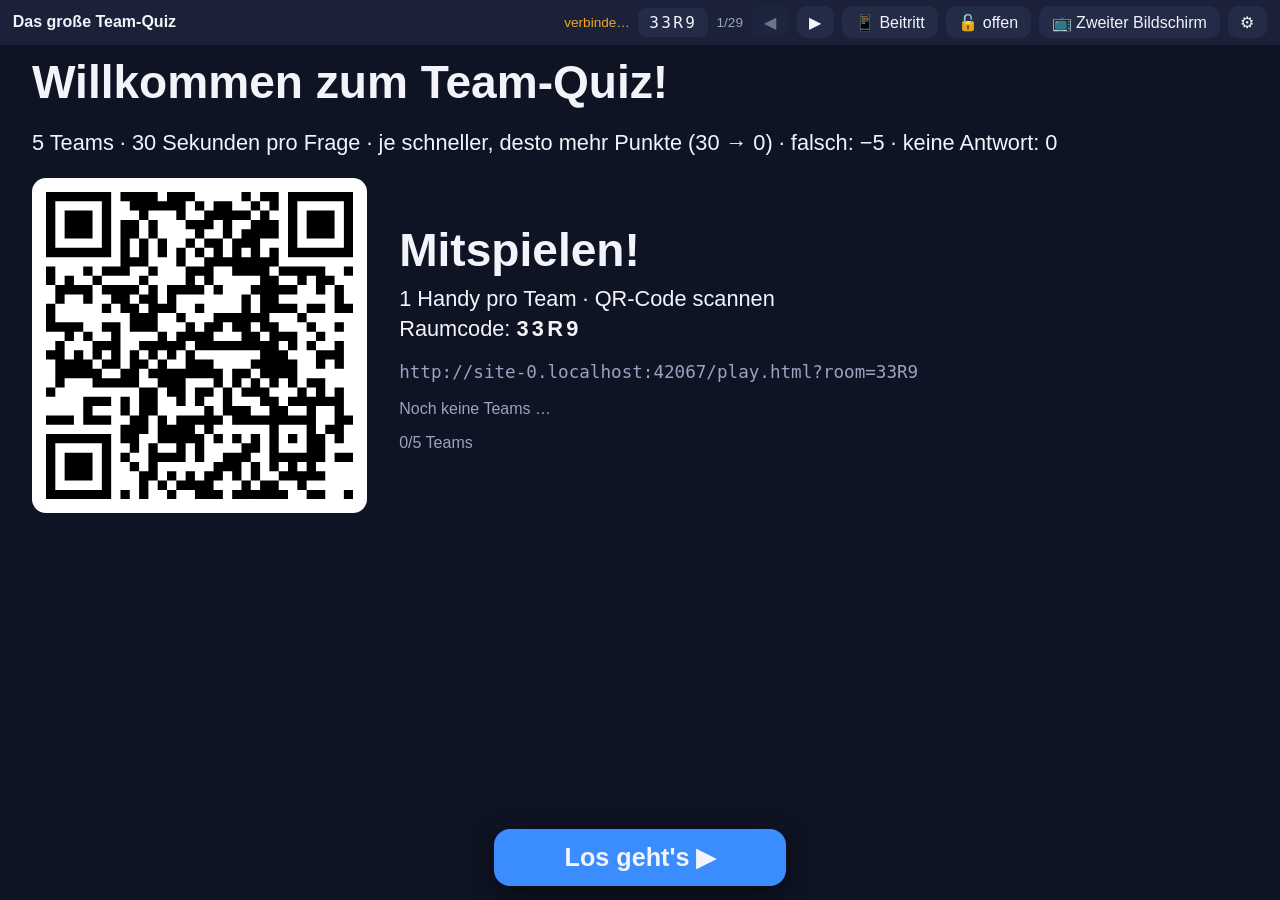
<file: index.html>
<!doctype html>
<html lang="de">
<head>
<meta charset="utf-8">
<meta name="robots" content="noindex">
<title>Team-Quiz</title>
<script>location.replace("host.html");</script>
<meta http-equiv="refresh" content="0; url=host.html">
</head>
<body></body>
</html>
</file>
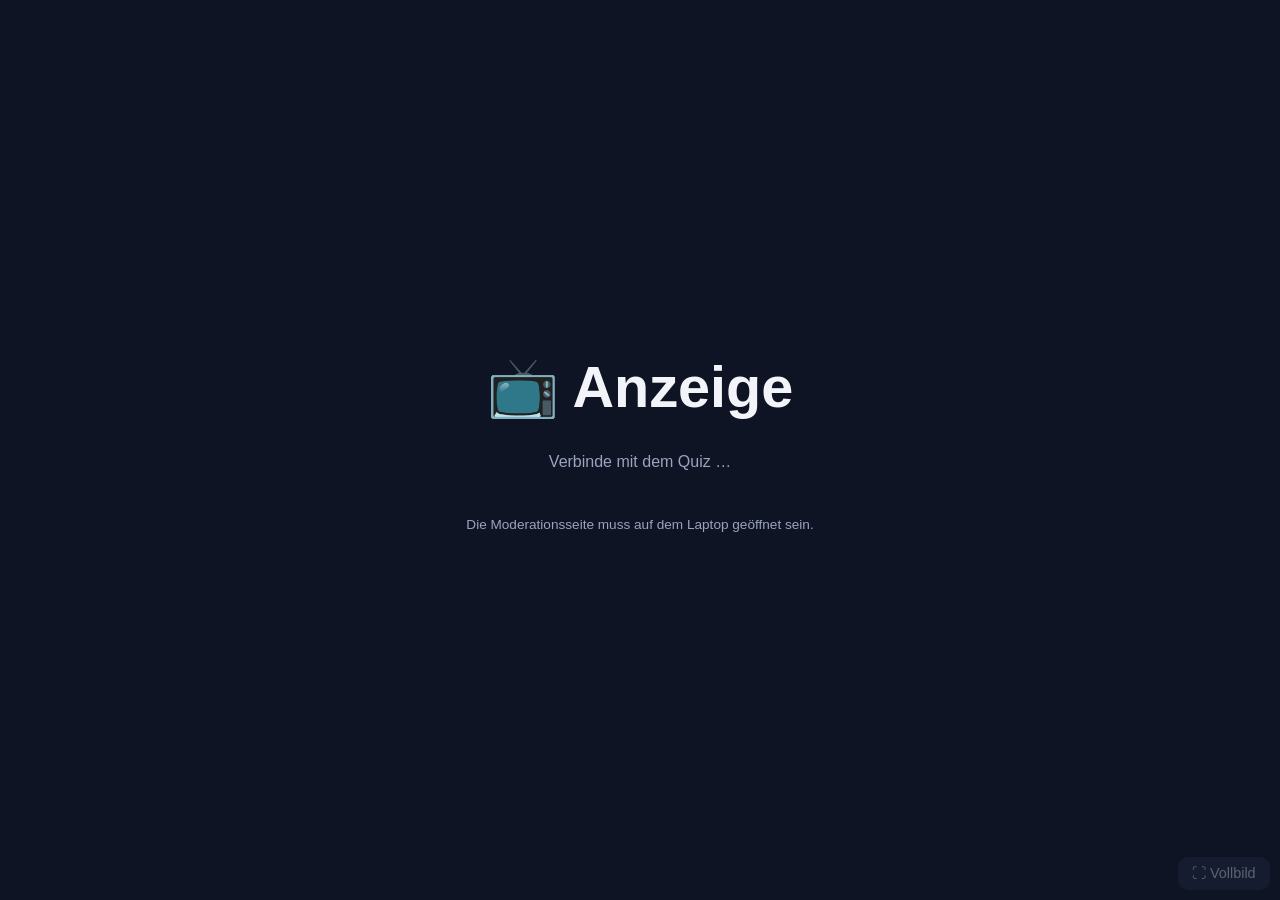
<file: tablet/index.html>
<!doctype html>
<html lang="de">
<head>
<meta charset="utf-8">
<meta name="robots" content="noindex">
<meta name="viewport" content="width=device-width, initial-scale=1, maximum-scale=1, user-scalable=no">
<meta name="theme-color" content="#0f1424">
<meta name="apple-mobile-web-app-capable" content="yes">
<base href="../">
<title>Team-Quiz · Anzeige</title>
<link rel="stylesheet" href="style.css?v=20261112205350">
<style>
  html, body { height: 100%; overflow: hidden; }
  #stage { height: 100vh; }
  /* Moderations-Elemente ausblenden */
  #stage .nextbar, #stage .controls, #stage .award { display: none !important; }
  #wait { position: fixed; inset: 0; display: flex; align-items: center; justify-content: center; flex-direction: column; gap: 1rem; text-align: center; padding: 2rem; }
  #fs { position: fixed; right: 10px; bottom: 10px; opacity: .35; font-size: .9rem; }
  /* Tablet ist schmaler als der Beamer: Schriften an die Breite koppeln, aber nicht zu klein */
  @media (max-width: 1300px) {
    .question { font-size: max(1.5rem, 3.2vw); } .answer { font-size: max(1.05rem, 2vw); }
    .bigtitle { font-size: max(2rem, 4.5vw); } .bigtext { font-size: max(1.1rem, 2.2vw); }
    .category { font-size: max(.9rem, 1.6vw); } .explain { font-size: max(1rem, 1.8vw); }
    .crow { grid-template-columns: 140px 1fr 150px; font-size: max(1rem, 1.8vw); }
    .podium li { font-size: max(1.2rem, 2.6vw); }
  }
</style>
</head>
<body>
<div class="stage" id="stage"></div>
<div id="wait"><div class="bigtitle">📺 Anzeige</div><p class="muted" id="status">Verbinde mit dem Quiz …</p><p class="muted small">Die Moderationsseite muss auf dem Laptop geöffnet sein.</p></div>
<button id="fs">⛶ Vollbild</button>
<script src="vendor/firebase-app-compat.js?v=20261112205350"></script>
<script src="vendor/firebase-database-compat.js?v=20261112205350"></script>
<script src="common.js?v=20261112205350"></script>
<script src="net.js?v=20261112205350"></script>
<script>
(() => {
  const $ = id => document.getElementById(id);
  let peer = null, conn = null, lastAnimAt = 0, animUntil = 0, retryT = null;
  function status(t) { $("status").textContent = t; }
  function retry() { clearTimeout(retryT); retryT = setTimeout(connect, 3000); }
  function connect() {
    if (conn && conn.open) return;
    if (!peer || peer.destroyed) {
      peer = new Peer(TQ.peerOptions);
      peer.on("open", openConn);
      peer.on("disconnected", () => setTimeout(() => { if (!peer.destroyed && peer.disconnected) peer.reconnect(); }, 1500));
      peer.on("error", e => { status(e.type === "peer-unavailable" ? "Moderationsseite nicht gefunden – ist sie auf dem Laptop offen?" : "Verbindungsfehler: " + e.type); retry(); });
    } else if (peer.open) openConn(); else if (peer.disconnected) peer.reconnect();
  }
  function openConn() {
    if (conn) { try { conn.close(); } catch {} }
    const c = peer.connect(TQ.PEER_PREFIX + "display", { reliable: true });
    conn = c;
    const t = setTimeout(() => { if (!c.open) { try { c.close(); } catch {} retry(); } }, 10000);
    c.on("open", () => { clearTimeout(t); status("Verbunden – warte auf Inhalt …"); });
    c.on("data", d => {
      if (!d || d.t !== "mirror") return;
      $("wait").style.display = "none";
      const st = $("stage"), now = performance.now();
      const fresh = d.animAt !== lastAnimAt;
      // Während einer Einblend-Animation nicht neu aufbauen (sonst ruckelt sie)
      if (!fresh && now < animUntil) { pending = d; return; }
      apply(d, fresh);
    });
    c.on("close", () => { if (conn === c) { $("wait").style.display = ""; status("Verbindung getrennt – verbinde neu …"); retry(); } });
    c.on("error", retry);
  }
  let pending = null;
  function apply(d, fresh) {
    const st = $("stage");
    st.innerHTML = d.html;
    st.classList.remove("anim-item", "anim-answers", "anim-reveal");
    if (fresh) {
      lastAnimAt = d.animAt;
      if (d.anim) { void st.offsetWidth; st.classList.add("anim-" + d.anim); animUntil = performance.now() + 900; }
      st.scrollTop = 0;
    }
    pending = null;
  }
  setInterval(() => { if (pending && performance.now() >= animUntil) apply(pending, false); }, 100);
  $("fs").onclick = () => { const el = document.documentElement; (el.requestFullscreen || el.webkitRequestFullscreen || (() => {})).call(el); };
  async function wake() { try { if (navigator.wakeLock && document.visibilityState === "visible") await navigator.wakeLock.request("screen"); } catch {} }
  document.addEventListener("visibilitychange", () => { wake(); if (document.visibilityState === "visible") connect(); });
  wake();
  connect();
})();
</script>
</body>
</html>
</file>
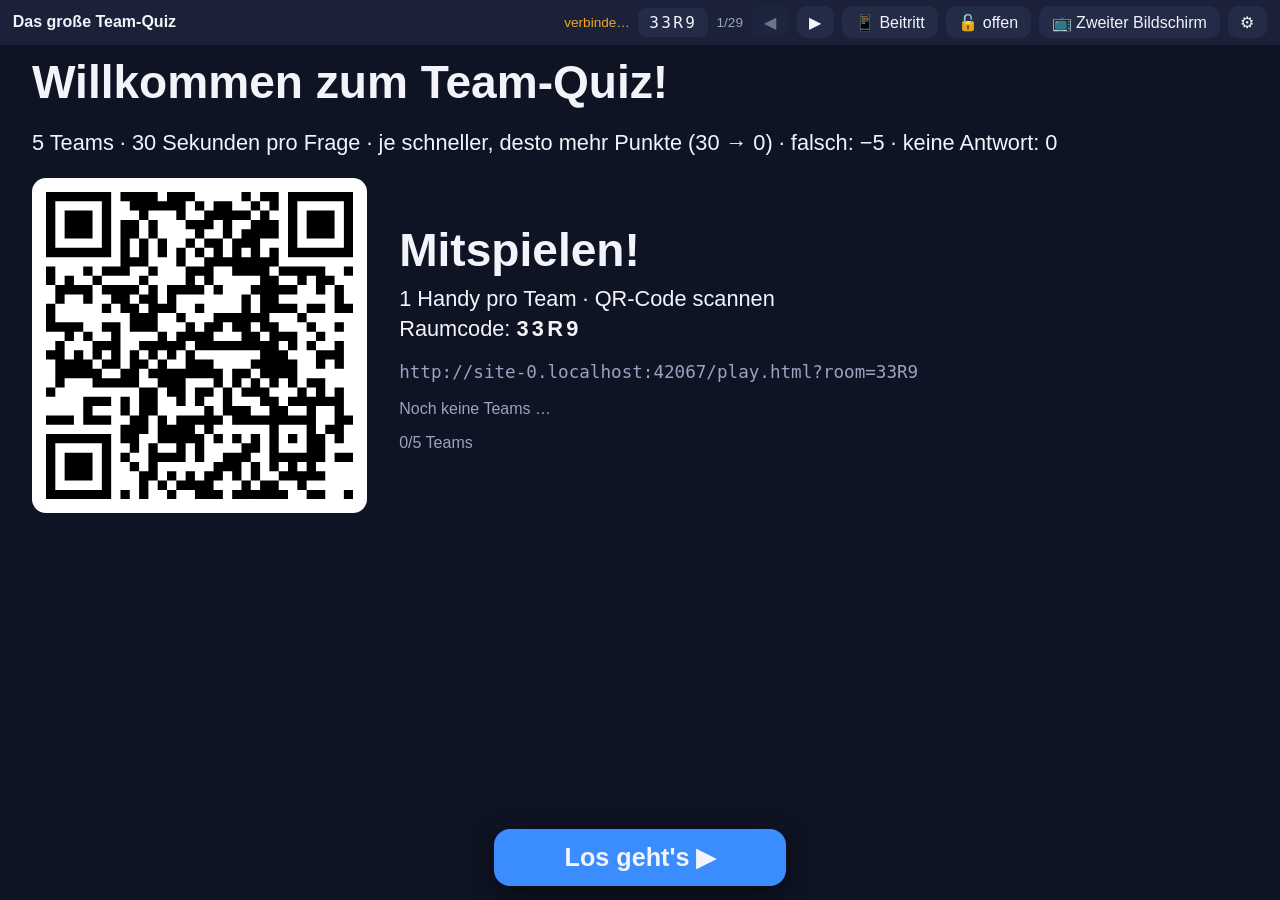
<file: host.html>
<!doctype html>
<html lang="de">
<head>
<meta charset="utf-8">
<meta name="robots" content="noindex">
<meta name="viewport" content="width=device-width, initial-scale=1">
<title>Team-Quiz · Moderation</title>
<link rel="stylesheet" href="style.css?v=20261112205350">
</head>
<body>
<div class="host">
  <div class="topbar">
    <span class="title" id="title">Team-Quiz</span>
    <span class="muted small" id="net">verbinde…</span>
    <span class="code" id="code" title="Raumcode"></span>
    <span class="muted small" id="pos"></span>
    <button id="bPrev" title="Zurück (←)">◀</button>
    <button id="bNext" title="Weiter (→)">▶</button>
    <button id="bJoin" title="QR-Code / Beitritt anzeigen">📱 Beitritt</button>
    <button id="bLock" title="Neue Teams sperren/erlauben"></button>
    <button id="bRemote" title="QR-Code für ein Tablet als zweiten Bildschirm (ohne Lösungen, ohne Steuerung)">📺 Zweiter Bildschirm</button>
    <button id="bAdmin" title="Teams bearbeiten / Punkte korrigieren">⚙︎</button>
  </div>
  <div class="main">
    <div class="stage" id="stage"></div>
    <div class="side" id="side">
      <div class="score"><h3>Teams verwalten</h3><ol id="scoreList"></ol></div>
      <div id="adminBox" class="hidden">
        <div class="controls">
          <button id="bResetItem">Aktuelle Frage zurücksetzen</button>
          <button id="bResetScores">Alle Punkte zurücksetzen</button>
          <button id="bResetAll" class="bad">Komplett neu (neuer Code)</button>
        </div>
        <p class="muted small">Tastatur: → weiter, ← zurück, Leertaste = Start/Auflösen, N = Notizen, Q = Beitritt.</p>
      </div>
      <div id="notes" class="notes hidden"></div>
    </div>
  </div>
</div>
<script src="vendor/firebase-app-compat.js?v=20261112205350"></script>
<script src="vendor/firebase-database-compat.js?v=20261112205350"></script>
<script src="vendor/qrcode.js?v=20261112205350"></script>
<script src="common.js?v=20261112205350"></script>
<script src="net.js?v=20261112205350"></script>
<script src="questions.js?v=20261112205350"></script>
<script src="host.js?v=20261112205350"></script>
</body>
</html>
</file>
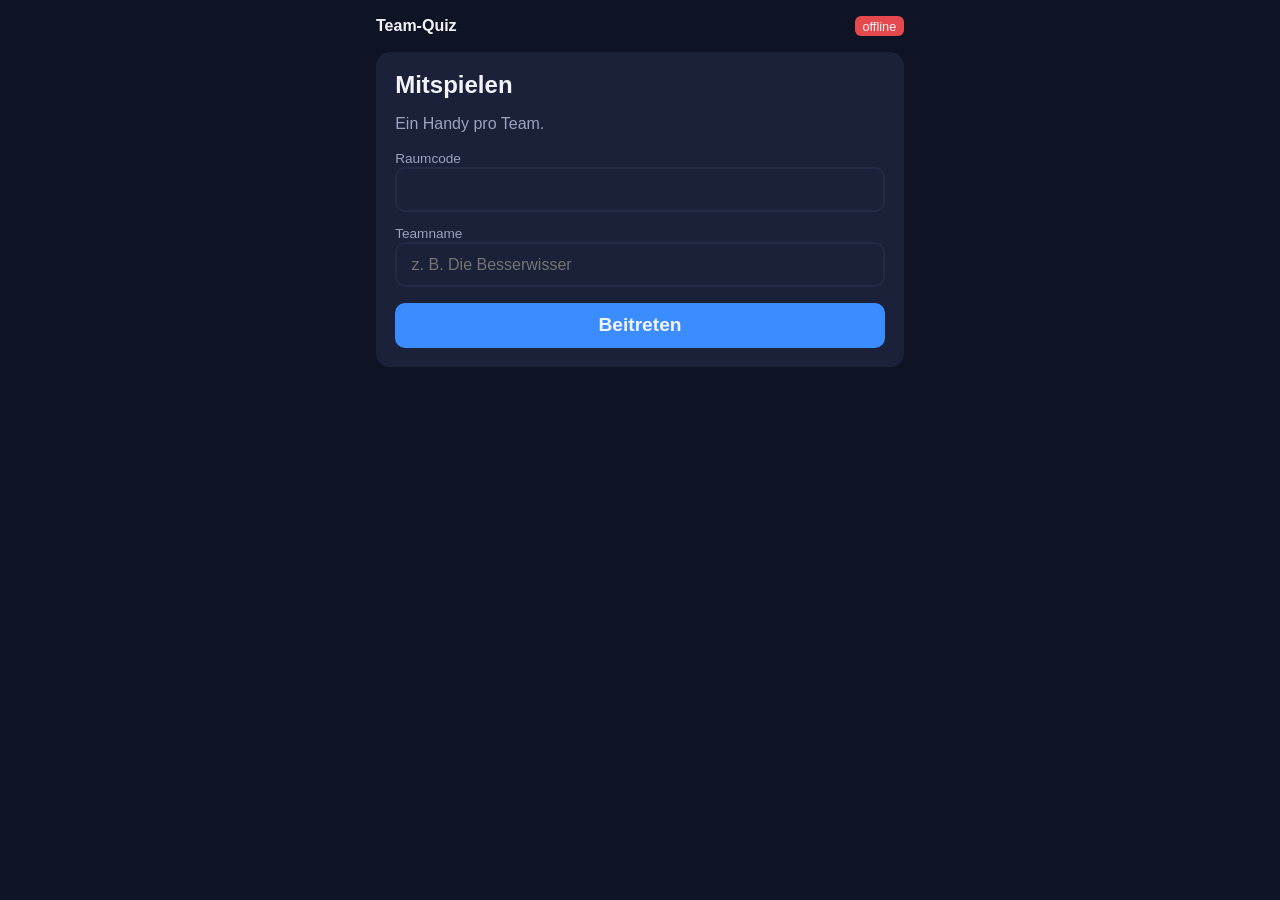
<file: play.html>
<!doctype html>
<html lang="de">
<head>
<meta charset="utf-8">
<meta name="viewport" content="width=device-width, initial-scale=1, maximum-scale=1, user-scalable=no">
<meta name="theme-color" content="#0f1424">
<title>Team-Quiz</title>
<link rel="stylesheet" href="style.css?v=20261112205350">
</head>
<body>
<div class="player">
  <header>
    <span class="team" id="team">Team-Quiz</span>
    <span class="conn off" id="conn">offline</span>
    <span class="sc" id="sc" style="display:none"></span>
  </header>
  <div id="view"></div>
</div>
<script src="vendor/firebase-app-compat.js?v=20261112205350"></script>
<script src="vendor/firebase-database-compat.js?v=20261112205350"></script>
<script src="common.js?v=20261112205350"></script>
<script src="net.js?v=20261112205350"></script>
<script src="play.js?v=20261112205350"></script>
</body>
</html>
</file>
<file: style.css>
:root {
  --bg: #0f1424;
  --panel: #1a2138;
  --panel2: #232b47;
  --text: #f2f4fa;
  --muted: #9aa3bf;
  --accent: #3b8cff;
  --ok: #2fbf71;
  --bad: #e5484d;
  --warn: #f5a524;
  --A: #e5484d;
  --B: #3b8cff;
  --C: #f5a524;
  --D: #2fbf71;
}
* { box-sizing: border-box; }
html, body { margin: 0; height: 100%; }
body {
  background: var(--bg);
  color: var(--text);
  font-family: -apple-system, BlinkMacSystemFont, "Segoe UI", Roboto, Helvetica, Arial, sans-serif;
  -webkit-tap-highlight-color: transparent;
}
button {
  font: inherit; color: inherit; cursor: pointer;
  border: 0; border-radius: 10px; padding: .6em 1em;
  background: var(--panel2);
}
button:hover:not(:disabled) { filter: brightness(1.15); }
button:disabled { opacity: .4; cursor: default; }
button.primary { background: var(--accent); font-weight: 600; }
button.ok { background: var(--ok); }
button.bad { background: var(--bad); }
input {
  font: inherit; padding: .7em .9em; border-radius: 10px; border: 2px solid var(--panel2);
  background: var(--panel); color: var(--text); width: 100%;
}
.muted { color: var(--muted); }
.hidden { display: none !important; }
.letter { display: inline-flex; align-items: center; justify-content: center; width: 1.7em; height: 1.7em; border-radius: 8px; font-weight: 800; background: rgba(0,0,0,.25); flex: none; }
.cA { background: var(--A); } .cB { background: var(--B); } .cC { background: var(--C); } .cD { background: var(--D); }

/* ---------- Host ---------- */
.host { display: grid; grid-template-rows: auto 1fr; height: 100vh; }
.topbar { display: flex; gap: .5rem; align-items: center; padding: .6rem 1rem; background: var(--panel); flex-wrap: wrap; }
.topbar .title { font-weight: 700; margin-right: auto; }
.topbar .code { font-family: ui-monospace, Menlo, monospace; background: var(--panel2); padding: .3em .7em; border-radius: 8px; letter-spacing: .15em; }
.main { display: grid; grid-template-columns: 1fr 340px; min-height: 0; }
.stage { padding: 2.5vw 3vw; overflow: auto; display: flex; flex-direction: column; gap: 1.5rem; }
.side { background: var(--panel); padding: 1rem; overflow: auto; display: flex; flex-direction: column; gap: 1rem; }
.category { color: var(--warn); font-weight: 700; font-size: 1.4vw; text-transform: uppercase; letter-spacing: .05em; }
.question { font-size: 2.8vw; font-weight: 700; line-height: 1.25; }
.answers { display: grid; grid-template-columns: 1fr 1fr; gap: 1rem; }
.answer { display: flex; gap: .8rem; align-items: center; padding: 1.1rem 1.2rem; border-radius: 14px; font-size: 1.7vw; font-weight: 600; transition: opacity .3s, transform .3s; }
.answer.dim { opacity: .25; }
.answer.correct { outline: 5px solid #fff; transform: scale(1.03); }
.answer .who { margin-left: auto; font-size: .7em; display: flex; gap: .3rem; flex-wrap: wrap; justify-content: flex-end; }
.answer .who span { background: rgba(0,0,0,.35); padding: .1em .5em; border-radius: 6px; }
.controls { display: flex; gap: .7rem; flex-wrap: wrap; align-items: center; }
.controls button { font-size: 1.1rem; }
.timer { display: flex; align-items: center; gap: 1.5rem; }
.timer .big { font-size: 5vw; font-weight: 800; font-variant-numeric: tabular-nums; min-width: 2.2ch; }
.timer .pts { font-size: 1.5vw; color: var(--muted); }
.bar { height: 14px; background: var(--panel2); border-radius: 7px; overflow: hidden; flex: 1; }
.bar > div { height: 100%; background: var(--accent); transition: width .2s linear; }
.status { display: flex; gap: .6rem; flex-wrap: wrap; }
.chip { padding: .35em .8em; border-radius: 999px; background: var(--panel2); font-weight: 600; }
.chip.done { background: var(--ok); }
.chip.off { opacity: .45; text-decoration: line-through; }
.explain { font-size: 1.5vw; background: var(--panel); padding: 1rem 1.3rem; border-radius: 12px; border-left: 6px solid var(--ok); }
.results { display: grid; grid-template-columns: repeat(auto-fill, minmax(180px, 1fr)); gap: .7rem; }
.res { background: var(--panel); padding: .8rem 1rem; border-radius: 12px; font-size: 1.2rem; }
.res b { display: block; font-size: 1.6rem; }
.res.pos b { color: var(--ok); } .res.neg b { color: var(--bad); }
.bigtitle { font-size: 4vw; font-weight: 800; }
.bigtext { font-size: 2vw; line-height: 1.4; }
.lobby { display: flex; gap: 3rem; align-items: center; flex-wrap: wrap; }
.qr { background: #fff; padding: 14px; border-radius: 14px; line-height: 0; }
.qr img, .qr svg { width: 26vw; max-width: 380px; height: auto; }
.joinurl { font-family: ui-monospace, Menlo, monospace; font-size: 1.1rem; word-break: break-all; }
.score h3 { margin: 0 0 .5rem; }
.score ol { list-style: none; padding: 0; margin: 0; display: flex; flex-direction: column; gap: .4rem; }
.score li { display: flex; align-items: center; gap: .5rem; background: var(--panel2); padding: .5rem .7rem; border-radius: 10px; }
.score li .n { flex: 1; font-weight: 600; overflow: hidden; text-overflow: ellipsis; white-space: nowrap; }
.score li .s { font-weight: 800; font-variant-numeric: tabular-nums; }
.score li .dot { width: 9px; height: 9px; border-radius: 50%; background: var(--bad); flex: none; }
.score li .dot.on { background: var(--ok); }
.score li .tools { display: none; gap: .25rem; }
.side.admin .score li .tools { display: flex; }
.score li .tools button { padding: .15em .45em; font-size: .8rem; }
.podium ol { list-style: none; padding: 0; display: flex; flex-direction: column; gap: .8rem; max-width: 900px; }
.podium li { display: flex; gap: 1rem; align-items: center; font-size: 2.2vw; background: var(--panel); padding: .8rem 1.4rem; border-radius: 14px; }
.podium li:first-child { background: linear-gradient(90deg, #b8860b, #f5c542); color: #222; font-size: 3vw; }
.podium li .s { margin-left: auto; font-weight: 800; }
.award { display: grid; grid-template-columns: 1fr auto auto; gap: .6rem; align-items: center; max-width: 700px; font-size: 1.4rem; }
.award button.sel { background: var(--ok); }
.notes { background: #2b2410; border: 1px solid #6b5a1e; padding: .8rem; border-radius: 10px; font-size: .95rem; line-height: 1.4; }
.small { font-size: .85rem; }
.qimg { display: flex; justify-content: center; }
.qimg img { max-height: 34vh; max-width: 100%; border-radius: 14px; object-fit: contain; box-shadow: 0 8px 30px #0007; }
.qimg.small img { max-height: 18vh; }
.nextbar { margin-top: auto; display: flex; justify-content: center; padding-top: 1rem; }
button.big { font-size: 1.9rem; font-weight: 700; padding: .75em 3em; border-radius: 16px; box-shadow: 0 6px 24px #0008; }

/* ---------- Player (phone) ---------- */
.player { max-width: 560px; margin: 0 auto; min-height: 100vh; padding: 1rem; display: flex; flex-direction: column; gap: 1rem; }
.player header { display: flex; justify-content: space-between; align-items: center; gap: .5rem; }
.player header .team { font-weight: 700; }
.player header .sc { background: var(--panel); padding: .3em .7em; border-radius: 8px; font-weight: 700; }
.card { background: var(--panel); padding: 1.2rem; border-radius: 14px; }
.player h1 { font-size: 1.5rem; margin: 0 0 .5rem; }
.player .q { font-size: 1.15rem; font-weight: 600; line-height: 1.35; }
.pbtns { display: grid; grid-template-columns: 1fr; gap: .7rem; flex: 1; }
.pbtn { display: flex; gap: .8rem; align-items: center; text-align: left; font-size: 1.15rem; font-weight: 600; padding: 1.1rem 1rem; min-height: 64px; border-radius: 14px; }
.pbtn.sel { outline: 5px solid #fff; }
.pbtns.locked .pbtn:not(.sel) { opacity: .3; }
.center { text-align: center; }
.huge { font-size: 3rem; font-weight: 800; }
.conn { font-size: .8rem; padding: .2em .6em; border-radius: 6px; }
.conn.on { background: var(--ok); } .conn.off { background: var(--bad); }
.pbar { height: 10px; background: var(--panel2); border-radius: 5px; overflow: hidden; }
.pbar > div { height: 100%; background: var(--accent); }

@media (max-width: 900px) {
  .main { grid-template-columns: 1fr; }
  .question { font-size: 1.6rem; } .answer { font-size: 1.1rem; } .answers { grid-template-columns: 1fr; }
  .category { font-size: 1rem; } .timer .big { font-size: 3rem; } .explain, .bigtext { font-size: 1.1rem; } .bigtitle { font-size: 2rem; }
}

/* ---------- Handy-Challenge ---------- */
.countdown { font-size: 7vw; font-weight: 900; color: var(--warn); transition: opacity .4s; }
.crows { display: flex; flex-direction: column; gap: .9rem; }
.crow { display: grid; grid-template-columns: 220px 1fr 240px; gap: 1rem; align-items: center; font-size: 1.6vw; font-weight: 700; }
.cbar { display: flex; gap: 6px; height: 46px; }
.cbar .half { flex: 1; background: var(--panel2); border-radius: 10px; overflow: hidden; }
.cshake, .chold { height: 100%; width: 0; transition: width .25s linear; }
.cshake { background: linear-gradient(90deg, #f5a524, #e5484d); }
.chold { background: linear-gradient(90deg, #3b8cff, #2fbf71); }
.clabel { font-variant-numeric: tabular-nums; }
.bigbtn { width: 100%; min-height: 42vh; font-size: 2rem; font-weight: 800; border-radius: 20px; touch-action: manipulation; user-select: none; -webkit-user-select: none; }

/* ---------- Sanfte Übergänge ---------- */
@keyframes fadeUp { from { opacity: 0; transform: translateY(16px); } to { opacity: 1; transform: none; } }
@keyframes fadeIn { from { opacity: 0; } to { opacity: 1; } }
@keyframes dimOut { from { opacity: 1; } to { opacity: .25; } }
@keyframes pop { 0% { transform: scale(1); } 60% { transform: scale(1.06); } 100% { transform: scale(1.03); } }
.stage.anim-item > * { animation: fadeUp .55s cubic-bezier(.2, .7, .2, 1) both; }
.stage.anim-item > *:nth-child(2) { animation-delay: .07s; }
.stage.anim-item > *:nth-child(3) { animation-delay: .14s; }
.stage.anim-item > *:nth-child(4) { animation-delay: .21s; }
.stage.anim-item > *:nth-child(n+5) { animation-delay: .28s; }
.stage.anim-answers .answer, .stage.anim-answers .crow { animation: fadeUp .5s cubic-bezier(.2, .7, .2, 1) both; }
.stage.anim-answers .answer:nth-child(2), .stage.anim-answers .crow:nth-child(2) { animation-delay: .09s; }
.stage.anim-answers .answer:nth-child(3), .stage.anim-answers .crow:nth-child(3) { animation-delay: .18s; }
.stage.anim-answers .answer:nth-child(4), .stage.anim-answers .crow:nth-child(4) { animation-delay: .27s; }
.stage.anim-answers .crow:nth-child(5) { animation-delay: .36s; }
.stage.anim-answers .timer, .stage.anim-answers .status, .stage.anim-answers .nextbar { animation: fadeIn .6s .3s both; }
.stage.anim-reveal .answer.dim { animation: dimOut .6s ease both; }
.stage.anim-reveal .answer.correct { animation: pop .6s cubic-bezier(.2, .7, .2, 1) both; }
.stage.anim-reveal .explain, .stage.anim-reveal .bigtext { animation: fadeUp .5s .25s cubic-bezier(.2, .7, .2, 1) both; }
.stage.anim-reveal .nextbar { animation: fadeIn .5s .4s both; }
#view.fresh > * { animation: fadeUp .45s cubic-bezier(.2, .7, .2, 1) both; }
#view.fresh .pbtn { animation: fadeUp .45s cubic-bezier(.2, .7, .2, 1) both; }
#view.fresh .pbtn:nth-child(2) { animation-delay: .07s; }
#view.fresh .pbtn:nth-child(3) { animation-delay: .14s; }
#view.fresh .pbtn:nth-child(4) { animation-delay: .21s; }
@media (prefers-reduced-motion: reduce) { .stage *, #view * { animation: none !important; } }
.ccolor { height: 100%; width: 0; transition: width .25s linear; background: linear-gradient(90deg, #a855f7, #ec4899); }
.camwrap { position: relative; border-radius: 16px; overflow: hidden; background: #000; aspect-ratio: 3 / 4; max-height: 52vh; margin: 0 auto; width: 100%; }
.camwrap video { width: 100%; height: 100%; object-fit: cover; display: block; }
.camwrap .ring { position: absolute; left: 50%; top: 50%; width: 46%; aspect-ratio: 1; transform: translate(-50%, -50%); border-radius: 50%; border: 6px solid #fff; box-shadow: 0 0 0 9999px rgba(0,0,0,.35); transition: border-color .2s; }
.camwrap .ring.hit { border-color: var(--ok); }

/* ---------- Kompaktes Layout (alles ohne Scrollen sichtbar) ---------- */
.main { grid-template-columns: 1fr; }
.side { display: none; position: fixed; right: 12px; top: 60px; width: 340px; max-height: calc(100vh - 80px); z-index: 50; border-radius: 14px; box-shadow: 0 10px 40px #000a; }
.side.admin, .side.notesopen { display: flex; }
.topbar { padding: .4rem .8rem; }
.topbar button { padding: .4em .8em; }
.stage { padding: 1.2vh 2.5vw 1.6vh; gap: 1.4vh; }
.waitbar { display: flex; gap: .5rem; align-items: center; flex-wrap: wrap; min-height: 2.2em; font-size: clamp(.85rem, 2.2vh, 1.2rem); }
.waitbar .chip { padding: .25em .8em; }
.qimg img { max-height: 30vh; }
.qimg.small img { max-height: 15vh; }
.category { font-size: clamp(.8rem, min(1.2vw, 2.3vh), 1.3rem); }
.question { font-size: clamp(1.25rem, min(2.4vw, 4.6vh), 3rem); }
.answers { gap: 1.2vh 1rem; }
.answer { padding: 1.2vh 1rem; font-size: clamp(1rem, min(1.5vw, 3vh), 1.8rem); }
.timer { gap: 1rem; }
.timer .big { font-size: clamp(2rem, min(4vw, 8vh), 5rem); }
.timer .pts { font-size: clamp(.85rem, min(1.2vw, 2.3vh), 1.3rem); }
.explain { font-size: clamp(.95rem, min(1.3vw, 2.6vh), 1.5rem); padding: 1vh 1.1rem; }
.bigtitle { font-size: clamp(1.5rem, min(3.6vw, 6.5vh), 4rem); }
.bigtext { font-size: clamp(1rem, min(1.7vw, 3.2vh), 2rem); margin: .3em 0; }
.lobby { gap: 2rem; }
.qr svg, .qr img { width: min(24vw, 40vh); }
.podium ol { gap: 1vh; margin: 0; }
.podium li { font-size: clamp(1rem, min(2vw, 3.6vh), 2.2rem); padding: 1vh 1.2rem; }
.podium li:first-child { font-size: clamp(1.2rem, min(2.6vw, 4.6vh), 2.8rem); }
.crow { font-size: clamp(.95rem, min(1.6vw, 3vh), 1.8rem); }
.cbar { height: clamp(26px, 5vh, 46px); }
.countdown { font-size: clamp(2.5rem, min(7vw, 12vh), 8rem); line-height: 1; }
.nextbar { padding-top: .4vh; }
button.big { font-size: clamp(1.1rem, 2.8vh, 1.8rem); padding: .55em 2.8em; }
</file>
